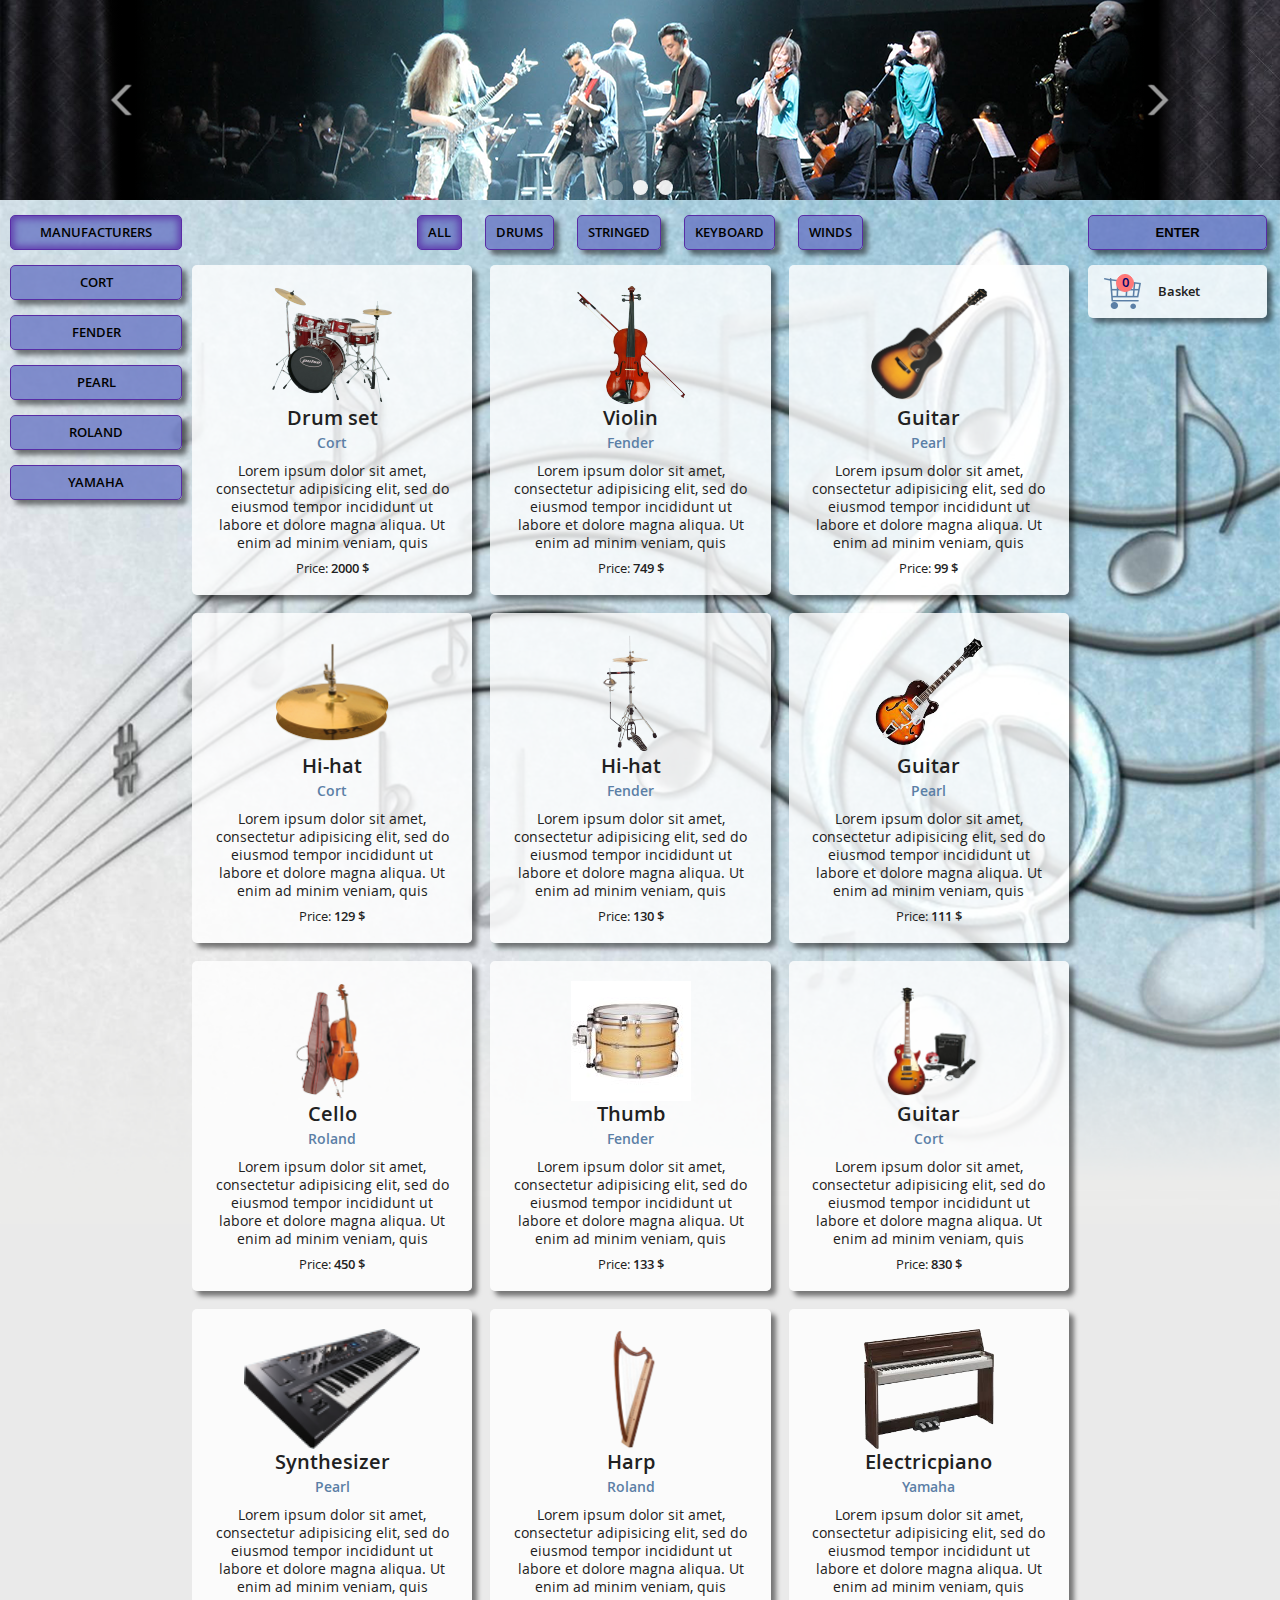
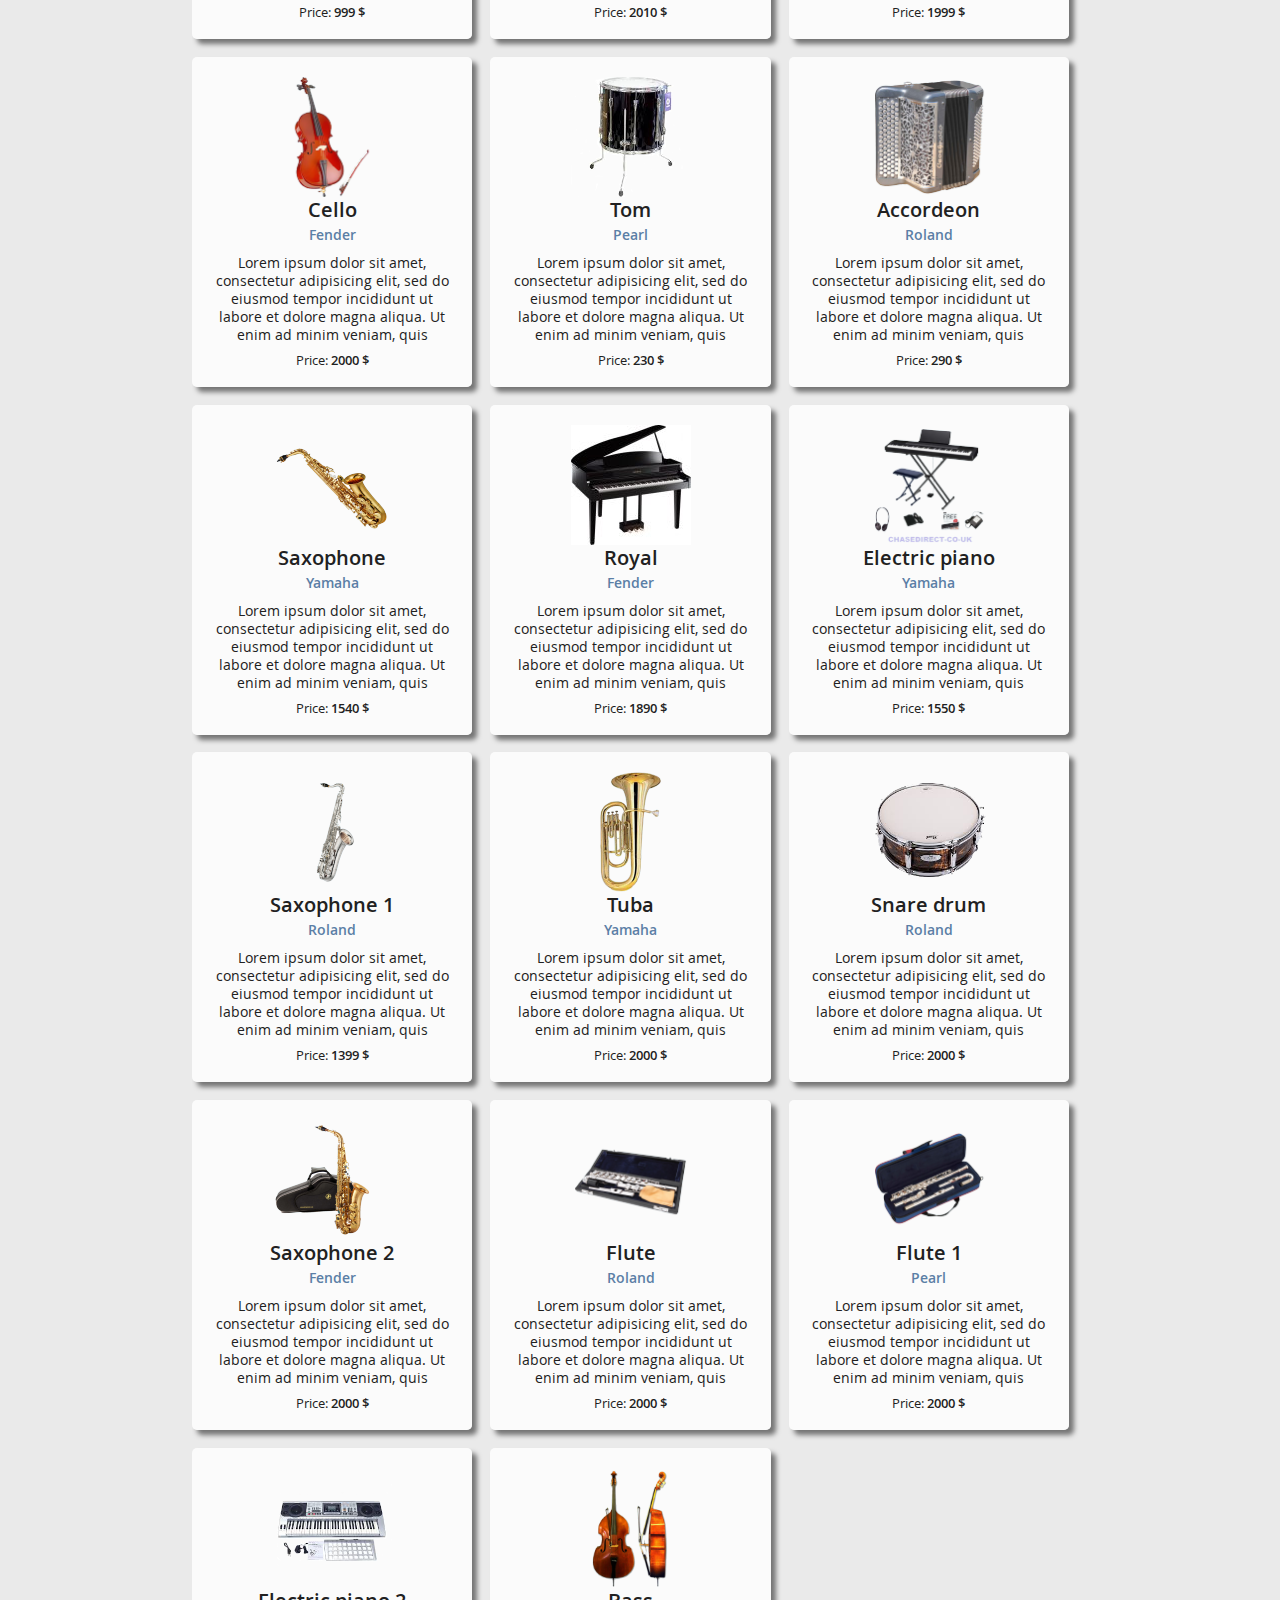
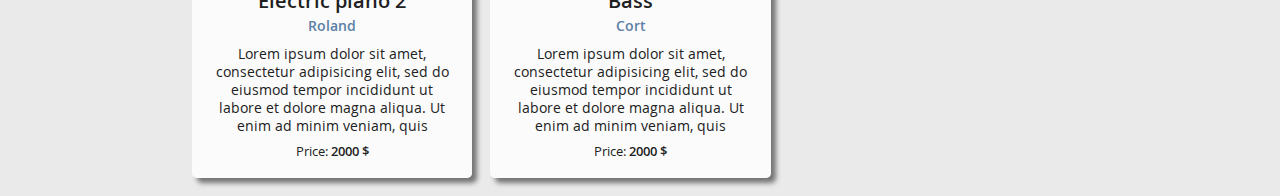
<file: index.html>
<!DOCTYPE html>
<html lang="zxx">
<head>
	<meta charset="utf-8">
	<title>Music instruments</title>
	<link rel="stylesheet" href="css/styles.css">
</head>
<body class="loading">
<div class="main-wrapper bg">
	<!-- SLIDER -->
    <div class="slider">
    	<div class="button-left"><span class="left"></span></div>
        <div class="button-right"><span class="right"></span></div>
        <div class="slider-wrapper">
         	<div id="pag"></div>
            <div class="slider-blocks-container">								
				<div class="slider-block" id='slide_1.png'></div>
				<div class="slider-block" id='apocalyptica.png'></div>
				<div class="slider-block" id='maxresdefault.png'></div>
	        </div>   
        </div>  
    </div>
	<div id='overlay'>
		<div id='overlay_bg'></div>
	</div>
	<!-- ADMIN PANEL -->
	<div id="admin">
		<div class="form-group js-input-container">
			<label for="metod">Animation</label>
			<select id="metod" class="js-form-control">
				<option value="slide" selected>slide</option>
				<option value="fade">fade</option>
				<option value="hide">hide / show</option>
			</select>
		</div>
		<div class="form-group js-input-container">			
			<label for="speed">Speed</label>
			<input list="speed_options" id="speed" value="slow" class="js-form-control">
			<datalist id="speed_options">
				<option>slow</option>
				<option>fast</option>
			</datalist>
		</div>
		<div class="form-group"><button id="add_cart_button" class="btn btn__empty" value="">Add product</button></div>
		<div class="form-group"><button id="add_slide_button" class="modal btn btn__empty" value="">Add slide</button></div>
	</div>
	<div id="manufacturers" class="all_manufacturers Cort Fender Pearl Roland Yamaha">
		<a data-rel="all_manufacturers" class="currentManuf btn_filter btn_sm">Manufacturers</a>
		<a data-rel="Cort" class="btn_filter">Cort</a>
	    <a data-rel="Fender" class="btn_filter">Fender</a>
	    <a data-rel="Pearl" class="btn_filter">Pearl</a>
	    <a data-rel="Roland" class="btn_filter">Roland</a>
	    <a data-rel="Yamaha" class="btn_filter">Yamaha</a>
	</div>
	<button id="enter_button" class="modal" value="">Enter</button>
	<!-- BASKET -->
    <div id="basket" class="default">
		<h2 class="">Basket<span class="count" id="citem">0</span></h2>
		<div class="">
		    <ol>
		      <li class="placeholder">Add the product</li>
		    </ol>
		    <p id="order_price">Total cost: <b></b></p>
		    <button id="order" class="btn btn__fill">Buy</button>
		</div>
	</div>
	<form id="mail">
		<p class="input_container js-input-container">
			<label>Enter e-mail</label>
			<input type="email" name="email" class="js-form-control" value="" />
		</p>
    	<p class="input_container">
    		<button id='send_mail' class="btn btn__fill">Send mail</button>
    	</p>
	</form>
	<!-- MENU -->
	<div id="flavor-nav" class="all electro percussion stringed wind key">
	    <a data-rel="all" class="current btn_filter">All</a>
	    <a data-rel="percussion" class="btn_filter">drums</a>
	    <a data-rel="stringed" class="btn_filter">stringed</a>
	    <a data-rel="key" class="btn_filter">Keyboard</a>
	    <a data-rel="wind" class="btn_filter">winds</a>
	</div>

	<div class="wraper">
		<!-- FORM -->
		<form id="enter_form">
	        <fieldset>
	        	<legend>Authorization form</legend>
	        	<div class="input_container js-input-container">
	        		<label for="login">Login: </label>
	        		<input type="text" id="login" class="js-form-control" name="login" value="" required>
	        	</div>
	        	<div class="input_container js-input-container">
	        		<label for="password">Password: </label>
	        		<input type="password" id="password" class="js-form-control" name="password" value="" required>
	        	</div>
	        	<div class="input_container js-input-container">
	        		<button type="submit" value="" class="btn btn__fill half_button half_button__left">Enter</button>
	        		<button type="button" value="" id="enter_quick" class="half_button half_button__right btn btn__empty">Login without authorization</button>
	        	</div>

	        </fieldset>
        </form>
		<!-- ADD PRODUCT POP-UP -->
		<form id="cart_create">
	        <fieldset>
	        	<legend>Add product form</legend>
	        	<p class="input_container js-input-container">
	        		<label for="product_group">Product group: </label>
					<select name="product_group" id="product_group" class="js-form-control">
						<option value="percussion">Drums</option>
						<option value="stringed">stringed</option>
						<option value="key">Keyboard</option>
						<option value="wind">winds</option>
					</select>
				</p>
	        	<p class="input_container js-input-container">
	        		<label for="product_image">Picture: </label>
					<input type="text" id="product_image" value="" class="js-form-control" />
				</p>
	        	<p class="input_container js-input-container">
	        		<label for="product_name">Product name: </label>
					<input type="text" id="product_name" value="" class="js-form-control" />
				</p>
	        	<p class="input_container js-input-container">
	        		<label for="product_manufacturer">Manufacturer: </label>
					<input type="text" id="product_manufacturer" class="js-form-control" value="" />
				</p>
				<p class="input_container js-input-container">
					<label for="product_description">Description: </label>
					<textarea id="product_description" placeholder="Enter text..." class="js-form-control"></textarea>
				</p>
				<p class="input_container js-input-container">
					<label for="product_price">Price: </label>
					<input type="text" id="product_price" class="js-form-control" value="" />
				</p>
	        	<p class="input_container js-input-container">
	        		<button type="submit" id='add_cart' value="" class="half_button half_button__left btn btn__fill">Add</button>
	        		<button type="reset" id='cancel' value="Clear" class="half_button half_button__right btn btn__empty">Clear</button>
	        	</p>

	        </fieldset>
        </form>
		<!-- ADD SLIDE POP-UP -->
		<form id='slide_create'>
		 <fieldset>
        	<legend>Add slide form </legend>
			<p class="input_container js-input-container">
				<label for="file">Picture name: </label>
				<input type="file" id="file" class="js-form-control" accept="image/jpeg,image/png,image/gif" />
			</p>
			<p class="input_container js-input-container">
				<button type="submit" id='add_slide' class="btn btn__fill" value="">Add</button>
			</p>
		 </fieldset>
		</form>
		<!-- CARDS -->
		<div id="all-flavors">
			<div class="cart all percussion all_manufacturers Cort">
				<img alt="" class="cart_img_prev" src="images/drum_set.png">
				<h4>Drum set</h4>
				<h5>Cort</h5>
				<p class="description short_description">
					Lorem ipsum dolor sit amet, consectetur adipisicing elit, sed do eiusmod tempor incididunt ut labore et dolore magna aliqua. Ut enim ad minim veniam, quis nostrud exercitation ullamco laboris nisi ut aliquip ex ea commodo consequat. Duis aute irure dolor in reprehenderit in voluptate velit esse cillum dolore eu fugiat nulla pariatur. Excepteur sint occaecat cupidatat non proident, sunt in culpa qui officia deserunt mollit anim id est laborum.
				</p>
				<p class="price">Price: <b>2000 $</b></p>
				<img src="images/delete.png" alt="" title='delete'>
			</div>
			<div class="cart all stringed all_manufacturers Fender">
				<img alt="" class="cart_img_prev" src="images/violin.png">
				<h4>Violin</h4>
				<h5>Fender</h5>
				<p class="description short_description">
					Lorem ipsum dolor sit amet, consectetur adipisicing elit, sed do eiusmod tempor incididunt ut labore et dolore magna aliqua. Ut enim ad minim veniam, quis nostrud exercitation ullamco laboris nisi ut aliquip ex ea commodo consequat. Duis aute irure dolor in reprehenderit in voluptate velit esse cillum dolore eu fugiat nulla pariatur. Excepteur sint occaecat cupidatat non proident, sunt in culpa qui officia deserunt mollit anim id est laborum.
				</p>
				<p class="price">Price: <b>749 $</b></p>
				<img src="images/delete.png" alt="" title='delete'>
			</div>
			<div class="cart all stringed all_manufacturers Pearl">
				<img alt="" class="cart_img_prev" src="images/guitar.png">
				<h4>Guitar</h4>
				<h5>Pearl</h5>
				<p class="description short_description">
					Lorem ipsum dolor sit amet, consectetur adipisicing elit, sed do eiusmod tempor incididunt ut labore et dolore magna aliqua. Ut enim ad minim veniam, quis nostrud exercitation ullamco laboris nisi ut aliquip ex ea commodo consequat. Duis aute irure dolor in reprehenderit in voluptate velit esse cillum dolore eu fugiat nulla pariatur. Excepteur sint occaecat cupidatat non proident, sunt in culpa qui officia deserunt mollit anim id est laborum.
				</p>
				<p class="price">Price: <b>99 $</b></p>
				<img src="images/delete.png" alt="" title='delete'>
			</div>
			<div class="cart all percussion all_manufacturers Cort">
				<img alt="" class="cart_img_prev" src="images/hi-hat.png">
				<h4>Hi-hat</h4>
				<h5>Cort</h5>
				<p class="description short_description">
					Lorem ipsum dolor sit amet, consectetur adipisicing elit, sed do eiusmod tempor incididunt ut labore et dolore magna aliqua. Ut enim ad minim veniam, quis nostrud exercitation ullamco laboris nisi ut aliquip ex ea commodo consequat. Duis aute irure dolor in reprehenderit in voluptate velit esse cillum dolore eu fugiat nulla pariatur. Excepteur sint occaecat cupidatat non proident, sunt in culpa qui officia deserunt mollit anim id est laborum.
				</p>
				<p class="price">Price: <b>129 $</b></p>
				<img src="images/delete.png" alt="" title='delete'>
			</div>
			<div class="cart all percussion all_manufacturers Fender">
				<img alt="" class="cart_img_prev" src="images/hi-hat1.png">
				<h4>Hi-hat</h4>
				<h5>Fender</h5>
				<p class="description short_description">
					Lorem ipsum dolor sit amet, consectetur adipisicing elit, sed do eiusmod tempor incididunt ut labore et dolore magna aliqua. Ut enim ad minim veniam, quis nostrud exercitation ullamco laboris nisi ut aliquip ex ea commodo consequat. Duis aute irure dolor in reprehenderit in voluptate velit esse cillum dolore eu fugiat nulla pariatur. Excepteur sint occaecat cupidatat non proident, sunt in culpa qui officia deserunt mollit anim id est laborum.
				</p>
				<p class="price">Price: <b>130 $</b></p>
				<img src="images/delete.png" alt="" title='delete'>
			</div>
			<div class="cart all stringed all_manufacturers Pearl">
				<img alt="" class="cart_img_prev" src="images/guitar1.png">
				<h4>Guitar</h4>
				<h5>Pearl</h5>
				<p class="description short_description">
					Lorem ipsum dolor sit amet, consectetur adipisicing elit, sed do eiusmod tempor incididunt ut labore et dolore magna aliqua. Ut enim ad minim veniam, quis nostrud exercitation ullamco laboris nisi ut aliquip ex ea commodo consequat. Duis aute irure dolor in reprehenderit in voluptate velit esse cillum dolore eu fugiat nulla pariatur. Excepteur sint occaecat cupidatat non proident, sunt in culpa qui officia deserunt mollit anim id est laborum.
				</p>
				<p class="price">Price: <b>111 $</b></p>
				<img src="images/delete.png" alt="" title='delete'>
			</div>
			<div class="cart all stringed all_manufacturers Roland">
				<img alt="" class="cart_img_prev" src="images/cello1.png">
				<h4>Cello</h4>
				<h5>Roland</h5>
				<p class="description short_description">
					Lorem ipsum dolor sit amet, consectetur adipisicing elit, sed do eiusmod tempor incididunt ut labore et dolore magna aliqua. Ut enim ad minim veniam, quis nostrud exercitation ullamco laboris nisi ut aliquip ex ea commodo consequat. Duis aute irure dolor in reprehenderit in voluptate velit esse cillum dolore eu fugiat nulla pariatur. Excepteur sint occaecat cupidatat non proident, sunt in culpa qui officia deserunt mollit anim id est laborum.
				</p>
				<p class="price">Price: <b>450 $</b></p>
				<img src="images/delete.png" alt="" title='delete'>
			</div>
			<div class="cart all percussion all_manufacturers Fender">
				<img alt="" class="cart_img_prev" src="images/thumb.jpg">
				<h4>Thumb</h4>
				<h5>Fender</h5>
				<p class="description short_description">
					Lorem ipsum dolor sit amet, consectetur adipisicing elit, sed do eiusmod tempor incididunt ut labore et dolore magna aliqua. Ut enim ad minim veniam, quis nostrud exercitation ullamco laboris nisi ut aliquip ex ea commodo consequat. Duis aute irure dolor in reprehenderit in voluptate velit esse cillum dolore eu fugiat nulla pariatur. Excepteur sint occaecat cupidatat non proident, sunt in culpa qui officia deserunt mollit anim id est laborum.
				</p>
				<p class="price">Price: <b>133 $</b></p>
				<img src="images/delete.png" alt="" title='delete'>
			</div>
			<div class="cart all stringed all_manufacturers Cort">
				<img alt="" class="cart_img_prev" src="images/guitar2.png">
				<h4>Guitar</h4>
				<h5>Cort</h5>
				<p class="description short_description">
					Lorem ipsum dolor sit amet, consectetur adipisicing elit, sed do eiusmod tempor incididunt ut labore et dolore magna aliqua. Ut enim ad minim veniam, quis nostrud exercitation ullamco laboris nisi ut aliquip ex ea commodo consequat. Duis aute irure dolor in reprehenderit in voluptate velit esse cillum dolore eu fugiat nulla pariatur. Excepteur sint occaecat cupidatat non proident, sunt in culpa qui officia deserunt mollit anim id est laborum.
				</p>
				<p class="price">Price: <b>830 $</b></p>
				<img src="images/delete.png" alt="" title='delete'>
			</div>
			<div class="cart all key all_manufacturers Pearl">
				<img alt="" class="cart_img_prev" src="images/synthesizer.png">
				<h4>Synthesizer</h4>
				<h5>Pearl</h5>
				<p class="description short_description">
					Lorem ipsum dolor sit amet, consectetur adipisicing elit, sed do eiusmod tempor incididunt ut labore et dolore magna aliqua. Ut enim ad minim veniam, quis nostrud exercitation ullamco laboris nisi ut aliquip ex ea commodo consequat. Duis aute irure dolor in reprehenderit in voluptate velit esse cillum dolore eu fugiat nulla pariatur. Excepteur sint occaecat cupidatat non proident, sunt in culpa qui officia deserunt mollit anim id est laborum.
				</p>
				<p class="price">Price: <b>999 $</b></p>
				<img src="images/delete.png" alt="" title='delete'>
			</div>
			<div class="cart all stringed all_manufacturers Roland">
				<img alt="" class="cart_img_prev" src="images/harp.png">
				<h4>Harp</h4>
				<h5>Roland</h5>
				<p class="description short_description">
					Lorem ipsum dolor sit amet, consectetur adipisicing elit, sed do eiusmod tempor incididunt ut labore et dolore magna aliqua. Ut enim ad minim veniam, quis nostrud exercitation ullamco laboris nisi ut aliquip ex ea commodo consequat. Duis aute irure dolor in reprehenderit in voluptate velit esse cillum dolore eu fugiat nulla pariatur. Excepteur sint occaecat cupidatat non proident, sunt in culpa qui officia deserunt mollit anim id est laborum.
				</p>
				<p class="price">Price: <b>2010 $</b></p>
				<img src="images/delete.png" alt="" title='delete'>
			</div>
			<div class="cart all key all_manufacturers Yamaha">
				<img alt="" class="cart_img_prev" src="images/electric_piano.png">
				<h4>Electricpiano</h4>
				<h5>Yamaha</h5>
				<p class="description short_description">
					Lorem ipsum dolor sit amet, consectetur adipisicing elit, sed do eiusmod tempor incididunt ut labore et dolore magna aliqua. Ut enim ad minim veniam, quis nostrud exercitation ullamco laboris nisi ut aliquip ex ea commodo consequat. Duis aute irure dolor in reprehenderit in voluptate velit esse cillum dolore eu fugiat nulla pariatur. Excepteur sint occaecat cupidatat non proident, sunt in culpa qui officia deserunt mollit anim id est laborum.
				</p>
				<p class="price">Price: <b>1999 $</b></p>
				<img src="images/delete.png" alt="" title='delete'>
			</div>
			<div class="cart all stringed all_manufacturers Fender">
				<img alt="" class="cart_img_prev" src="images/cello.png">
				<h4>Cello</h4>
				<h5>Fender</h5>
				<p class="description short_description">
					Lorem ipsum dolor sit amet, consectetur adipisicing elit, sed do eiusmod tempor incididunt ut labore et dolore magna aliqua. Ut enim ad minim veniam, quis nostrud exercitation ullamco laboris nisi ut aliquip ex ea commodo consequat. Duis aute irure dolor in reprehenderit in voluptate velit esse cillum dolore eu fugiat nulla pariatur. Excepteur sint occaecat cupidatat non proident, sunt in culpa qui officia deserunt mollit anim id est laborum.
				</p>
				<p class="price">Price: <b>2000 $</b></p>
				<img src="images/delete.png" alt="" title='delete'>
			</div>
			<div class="cart all percussion all_manufacturers Pearl">
				<img alt="" class="cart_img_prev" src="images/tom.png">
				<h4>Tom</h4>
				<h5>Pearl</h5>
				<p class="description short_description">
					Lorem ipsum dolor sit amet, consectetur adipisicing elit, sed do eiusmod tempor incididunt ut labore et dolore magna aliqua. Ut enim ad minim veniam, quis nostrud exercitation ullamco laboris nisi ut aliquip ex ea commodo consequat. Duis aute irure dolor in reprehenderit in voluptate velit esse cillum dolore eu fugiat nulla pariatur. Excepteur sint occaecat cupidatat non proident, sunt in culpa qui officia deserunt mollit anim id est laborum.
				</p>
				<p class="price">Price: <b>230 $</b></p>
				<img src="images/delete.png" alt="" title='delete'>
			</div>
			<div class="cart all key all_manufacturers Roland">
				<img alt="" class="cart_img_prev" src="images/accordeon.png">
				<h4>Accordeon</h4>
				<h5>Roland</h5>
				<p class="description short_description">
					Lorem ipsum dolor sit amet, consectetur adipisicing elit, sed do eiusmod tempor incididunt ut labore et dolore magna aliqua. Ut enim ad minim veniam, quis nostrud exercitation ullamco laboris nisi ut aliquip ex ea commodo consequat. Duis aute irure dolor in reprehenderit in voluptate velit esse cillum dolore eu fugiat nulla pariatur. Excepteur sint occaecat cupidatat non proident, sunt in culpa qui officia deserunt mollit anim id est laborum.
				</p>
				<p class="price">Price: <b>290 $</b></p>
				<img src="images/delete.png" alt="" title='delete'>
			</div>
			<div class="cart all wind all_manufacturers Yamaha">
				<img alt="" class="cart_img_prev" src="images/saxophone.png">
				<h4>Saxophone</h4>
				<h5>Yamaha</h5>
				<p class="description short_description">
					Lorem ipsum dolor sit amet, consectetur adipisicing elit, sed do eiusmod tempor incididunt ut labore et dolore magna aliqua. Ut enim ad minim veniam, quis nostrud exercitation ullamco laboris nisi ut aliquip ex ea commodo consequat. Duis aute irure dolor in reprehenderit in voluptate velit esse cillum dolore eu fugiat nulla pariatur. Excepteur sint occaecat cupidatat non proident, sunt in culpa qui officia deserunt mollit anim id est laborum.
				</p>
				<p class="price">Price: <b>1540 $</b></p>
				<img src="images/delete.png" alt="" title='delete'>
			</div>
			<div class="cart all key all_manufacturers Fender">
				<img alt="" class="cart_img_prev" src="images/rojal.jpg">
				<h4>Royal</h4>
				<h5>Fender</h5>
				<p class="description short_description">
					Lorem ipsum dolor sit amet, consectetur adipisicing elit, sed do eiusmod tempor incididunt ut labore et dolore magna aliqua. Ut enim ad minim veniam, quis nostrud exercitation ullamco laboris nisi ut aliquip ex ea commodo consequat. Duis aute irure dolor in reprehenderit in voluptate velit esse cillum dolore eu fugiat nulla pariatur. Excepteur sint occaecat cupidatat non proident, sunt in culpa qui officia deserunt mollit anim id est laborum.
				</p>
				<p class="price">Price: <b>1890 $</b></p>
				<img src="images/delete.png" alt="" title='delete'>
			</div>
			<div class="cart all key all_manufacturers Yamaha">
				<img alt="" class="cart_img_prev" src="images/electric_piano1.png">
				<h4>Electric piano</h4>
				<h5>Yamaha</h5>
				<p class="description short_description">
					Lorem ipsum dolor sit amet, consectetur adipisicing elit, sed do eiusmod tempor incididunt ut labore et dolore magna aliqua. Ut enim ad minim veniam, quis nostrud exercitation ullamco laboris nisi ut aliquip ex ea commodo consequat. Duis aute irure dolor in reprehenderit in voluptate velit esse cillum dolore eu fugiat nulla pariatur. Excepteur sint occaecat cupidatat non proident, sunt in culpa qui officia deserunt mollit anim id est laborum.
				</p>
				<p class="price">Price: <b>1550 $</b></p>
				<img src="images/delete.png" alt="" title='delete'>
			</div>
			<div class="cart all wind all_manufacturers Roland">
				<img alt="" class="cart_img_prev" src="images/saxophone1.png">
				<h4>Saxophone 1</h4>
				<h5>Roland</h5>
				<p class="description short_description">
					Lorem ipsum dolor sit amet, consectetur adipisicing elit, sed do eiusmod tempor incididunt ut labore et dolore magna aliqua. Ut enim ad minim veniam, quis nostrud exercitation ullamco laboris nisi ut aliquip ex ea commodo consequat. Duis aute irure dolor in reprehenderit in voluptate velit esse cillum dolore eu fugiat nulla pariatur. Excepteur sint occaecat cupidatat non proident, sunt in culpa qui officia deserunt mollit anim id est laborum.
				</p>
				<p class="price">Price: <b>1399 $</b></p>
				<img src="images/delete.png" alt="" title='delete'>
			</div>
			<div class="cart all wind all_manufacturers Yamaha">
				<img alt="" class="cart_img_prev" src="images/tuba.png">
				<h4>Tuba</h4>
				<h5>Yamaha</h5>
				<p class="description short_description">
					Lorem ipsum dolor sit amet, consectetur adipisicing elit, sed do eiusmod tempor incididunt ut labore et dolore magna aliqua. Ut enim ad minim veniam, quis nostrud exercitation ullamco laboris nisi ut aliquip ex ea commodo consequat. Duis aute irure dolor in reprehenderit in voluptate velit esse cillum dolore eu fugiat nulla pariatur. Excepteur sint occaecat cupidatat non proident, sunt in culpa qui officia deserunt mollit anim id est laborum.
				</p>
				<p class="price">Price: <b>2000 $</b></p>
				<img src="images/delete.png" alt="" title='delete'>
			</div>
			<div class="cart all percussion all_manufacturers Roland">
				<img alt="" class="cart_img_prev" src="images/snare_drum.png">
				<h4>Snare drum</h4>
				<h5>Roland</h5>
				<p class="description short_description">
					Lorem ipsum dolor sit amet, consectetur adipisicing elit, sed do eiusmod tempor incididunt ut labore et dolore magna aliqua. Ut enim ad minim veniam, quis nostrud exercitation ullamco laboris nisi ut aliquip ex ea commodo consequat. Duis aute irure dolor in reprehenderit in voluptate velit esse cillum dolore eu fugiat nulla pariatur. Excepteur sint occaecat cupidatat non proident, sunt in culpa qui officia deserunt mollit anim id est laborum.
				</p>
				<p class="price">Price: <b>2000 $</b></p>
				<img src="images/delete.png" alt="" title='delete'>
			</div>
			<div class="cart all wind all_manufacturers Fender">
				<img alt="" class="cart_img_prev" src="images/saxophone2.png">
				<h4>Saxophone 2</h4>
				<h5>Fender</h5>
				<p class="description short_description">
					Lorem ipsum dolor sit amet, consectetur adipisicing elit, sed do eiusmod tempor incididunt ut labore et dolore magna aliqua. Ut enim ad minim veniam, quis nostrud exercitation ullamco laboris nisi ut aliquip ex ea commodo consequat. Duis aute irure dolor in reprehenderit in voluptate velit esse cillum dolore eu fugiat nulla pariatur. Excepteur sint occaecat cupidatat non proident, sunt in culpa qui officia deserunt mollit anim id est laborum.
				</p>
				<p class="price">Price: <b>2000 $</b></p>
				<img src="images/delete.png" alt="" title='delete'>
			</div>
			<div class="cart all wind all_manufacturers Roland">
				<img alt="" class="cart_img_prev" src="images/flute.png">
				<h4>Flute</h4>
				<h5>Roland</h5>
				<p class="description short_description">
					Lorem ipsum dolor sit amet, consectetur adipisicing elit, sed do eiusmod tempor incididunt ut labore et dolore magna aliqua. Ut enim ad minim veniam, quis nostrud exercitation ullamco laboris nisi ut aliquip ex ea commodo consequat. Duis aute irure dolor in reprehenderit in voluptate velit esse cillum dolore eu fugiat nulla pariatur. Excepteur sint occaecat cupidatat non proident, sunt in culpa qui officia deserunt mollit anim id est laborum.
				</p>
				<p class="price">Price: <b>2000 $</b></p>
				<img src="images/delete.png" alt="" title='delete'>
			</div>
			<div class="cart all wind all_manufacturers Pearl">
				<img alt="" class="cart_img_prev" src="images/flute1.png">
				<h4>Flute 1</h4>
				<h5>Pearl</h5>
				<p class="description short_description">
					Lorem ipsum dolor sit amet, consectetur adipisicing elit, sed do eiusmod tempor incididunt ut labore et dolore magna aliqua. Ut enim ad minim veniam, quis nostrud exercitation ullamco laboris nisi ut aliquip ex ea commodo consequat. Duis aute irure dolor in reprehenderit in voluptate velit esse cillum dolore eu fugiat nulla pariatur. Excepteur sint occaecat cupidatat non proident, sunt in culpa qui officia deserunt mollit anim id est laborum.
				</p>
				<p class="price">Price: <b>2000 $</b></p>
				<img src="images/delete.png" alt="" title='delete'>
			</div>
			<div class="cart all key all_manufacturers Roland">
				<img alt="" class="cart_img_prev" src="images/electric_piano2.png">
				<h4>Electric piano 2</h4>
				<h5>Roland</h5>
				<p class="description short_description">
					Lorem ipsum dolor sit amet, consectetur adipisicing elit, sed do eiusmod tempor incididunt ut labore et dolore magna aliqua. Ut enim ad minim veniam, quis nostrud exercitation ullamco laboris nisi ut aliquip ex ea commodo consequat. Duis aute irure dolor in reprehenderit in voluptate velit esse cillum dolore eu fugiat nulla pariatur. Excepteur sint occaecat cupidatat non proident, sunt in culpa qui officia deserunt mollit anim id est laborum.
				</p>
				<p class="price">Price: <b>2000 $</b></p>
				<img src="images/delete.png" alt="" title='delete'>
			</div>
			<div class="cart all stringed all_manufacturers Cort">
				<img alt="" class="cart_img_prev" src="images/bass.png">
				<h4>Bass</h4>
				<h5>Cort</h5>
				<p class="description short_description">
					Lorem ipsum dolor sit amet, consectetur adipisicing elit, sed do eiusmod tempor incididunt ut labore et dolore magna aliqua. Ut enim ad minim veniam, quis nostrud exercitation ullamco laboris nisi ut aliquip ex ea commodo consequat. Duis aute irure dolor in reprehenderit in voluptate velit esse cillum dolore eu fugiat nulla pariatur. Excepteur sint occaecat cupidatat non proident, sunt in culpa qui officia deserunt mollit anim id est laborum.
				</p>
				<p class="price">Price: <b>2000 $</b></p>
				<img src="images/delete.png" alt="" title='delete'>
			</div>
		</div>
	</div>
</div>
<div class="icon-load"></div>
<!-- <script src="http://ajax.googleapis.com/ajax/libs/jquery/1/jquery.min.js" defer></script> -->
<script type="text/javascript" src="js/jquery-1.11.0.min.js" defer></script>
<script type="text/javascript" src="js/jquery-ui.min.js" defer></script>
<script type="text/javascript" src="js/script.js" defer></script>
</body>
</html>
</file>
<file: css/styles.css>
@font-face{font-family:'Open Sans';src:url('../fonts/OpenSans-Regular.eot');src:url('../fonts/OpenSans-Regular.eot?#iefix') format('embedded-opentype'),
url('../fonts/OpenSans-Regular.woff') format('woff'),
url('../fonts/OpenSans-Regular.ttf') format('truetype'),
url('../fonts/OpenSans-Regular.svg#Open Sans Semibold Italic') format('svg');font-weight:400;font-style:normal;font-stretch:normal;unicode-range:U+0020-2074;}
@font-face{font-family:'Open Sans';src:url('../fonts/OpenSans-Semibold.eot');src:url('../fonts/OpenSans-Semibold.eot?#iefix') format('embedded-opentype'),
url('../fonts/OpenSans-Semibold.woff') format('woff'),
url('../fonts/OpenSans-Semibold.ttf') format('truetype'),
url('../fonts/OpenSans-Semibold.svg#Open Sans Semibold Italic') format('svg');font-weight:600;font-style:normal;font-stretch:normal;unicode-range:U+0020-2074;}
body{margin:0px;padding:0px;font-family:'Open Sans',Arial, sans-serif;background-color:#EAEAEA;color:#212121;height:100%;position:relative;font-size:13px!important;-webkit-font-smoothing:antialiased;-moz-osx-font-smoothing:grayscale;}
html, body, div, span, applet, object, iframe, h1, h2, h3, h4, h5, h6, p, blockquote, pre, a, abbr, acronym, address, big, cite, code,
del, dfn, em, img, ins, kbd, q, s, samp, small, strike, strong, sub, sup, tt, var, b, u, i, center, dl, dt, dd, ol, ul, li, fieldset,
form, label, legend, table, caption, tbody, tfoot, thead, tr, th, td, article, aside, canvas, details, embed, figure, figcaption, footer,
header, hgroup, menu, nav, output, ruby, section, summary, time, mark, audio, video{margin:0;padding:0;border:0;font-size:100%;}
article, aside, details, figcaption, figure, footer, header, hgroup, menu, nav, section, main{display:block;}
body{line-height:1;}
blockquote, q{quotes:none;}
blockquote:before, blockquote:after, q:before, q:after{content:'';content:none;}
table{border-collapse:collapse;border-width:0px;padding:0px;margin:0px;}
html{height:100%;-webkit-text-size-adjust:none;-ms-text-size-adjust:none;}
input, textarea{color:#333;outline:none;border-radius:0;-moz-border-radius:0;-webkit-border-radius:0;-webkit-appearance:none;}
input[type="button"], input[type="submit"], button{cursor:pointer}
td{margin:0px;padding:0px;}
form{padding:0px;margin:0px;}
a{color:#000100;-moz-transition:all 0.2s linear;-o-transition:all 0.2s linear;-ms-transition:all 0.2s linear;-webkit-transition:all 0.2s linear;transition:all 0.2s linear;text-decoration:none;outline:none;-webkit-tap-highlight-color:rgba(0, 0, 0, 0);-webkit-tap-highlight-color:rgba(0, 0, 0, 0);}
input[type=submit], input[type=button], button{-webkit-appearance:none;outline:none;}
*{-webkit-box-sizing:border-box;-moz-box-sizing:border-box;box-sizing:border-box;}
*:before,*:after{-webkit-box-sizing:border-box;-moz-box-sizing:border-box;box-sizing:border-box;}
.clearfix:after,
.wrapper:after{content:".";display:block;height:0;clear:both;visibility:hidden;}
.loading{background:#fff;}
.loading .main-wrapper{visibility:hidden;}
.icon-load{background:url(../images/loader.gif) no-repeat left top;background-size:contain;width:200px;height:200px;position:fixed;left:50%;top:50%;margin-top:-100px;margin-left:-100px;display:none;}
.loading .icon-load{display:block;}
button,input,select,textarea{padding:5px 10px;}
#basket h2,button,input,select,textarea{outline:0}
textarea{max-width:100%;min-width:100%;min-height:40px;}
h4{font-size:20px;line-height:22px;}
#backet,.button-left,.button-right{cursor:pointer}
.wraper{width:70%;text-align:center;margin:0 15%;position:relative}
.bg{background:url(../images/bg.png) no-repeat center 200px;background-size:100% auto;}
#admin,#cart_create,#enter_form,#mail,#slide_create{display:none;padding:5px;text-align:center}
#cart_create,#enter_form,#slide_create{background-color:#ddd}
#flavor-nav,#manufacturers{text-align:center;padding:15px 0;width:99%}
.cart_img_prev{height:120px;margin-top:10px;cursor:pointer;}
p{margin:10px}
ol li{margin:5px 5px 0 22px;text-align:left;border-bottom:1px solid;padding:8px 0}
#basket,
#enter_button,
.btn_filter,
.cart,
.half_button,
button,canvas,fieldset,form,input,label,select,textarea{border-radius:5px}
#enter_button,
.btn_filter{padding:10px;border:1px solid #592CA6;background:rgba(105,119,196,.8);margin:0 10px;transition:all .5s;cursor:pointer;text-transform:uppercase;}
.btn_filter:hover{color:rgba(43,12,113,1)}
#manufacturers{width:15%;float:left}
.btn_filter{font-size:13px;line-height:13px;font-weight:600;display:block;margin-bottom:15px;box-shadow:5px 5px 5px rgba(0,0,0,.5)}
#enter_button:hover,
.btn_filter.current,
.btn_filter.currentManuf,
.btn_filter:hover{box-shadow:inset 0 0 7px 3px rgba(89,44,166,.8);}
#basket,#enter_button{width:14%}
#basket{padding:5px}
.default{position:absolute;right:1%;top:265px}
.default_adm{position:absolute;right:1%;top:350px}
.fixed{position:fixed;right:1%;top:5px}
.basket_acc{width:400px;-webkit-transition:all .4s;-o-transition:all .4s;-moz-transition:all .4s;transition:all .4s}
#enter_button{float:right;margin:15px 1% 0 0;font-weight:600;font-size:13px;line-height:13px;}
#all-flavors{box-shadow:none;width:100%;background-color:transparent;overflow:hidden;}
#basket,.cart{background-color:rgba(255,255,255,.8)}
.cart{float:left;width:31.3%;margin:0 2% 2% 0;cursor:-webkit-grab;padding:10px;}
.cart h5{color:#5B7FA6;font-size:14px;line-height:18px;padding:5px 0 0;}
.description{font-size:14px;line-height:18px;overflow:hidden;text-overflow:ellipsis;}
.short_description{height:90px;}
#flavor-nav a{display:inline-block;margin-bottom:0;}
#basket,#enter_button,.cart{box-shadow:5px 5px 5px rgba(0,0,0,.5)}
.cart_review{float:none;width:700px;position:absolute;background-color:rgba(255,255,255,1);z-index:2222;margin:0;overflow:visible;text-align:center;cursor:default}
.cart_review img:first-child{width:300px;height:auto;cursor:default}
#overlay,#overlay_bg{position:fixed;top:0;bottom:0;left:0;right:0}
#overlay{z-index:4444;overflow:auto;display:none}
#overlay_bg{background-color:rgba(0,0,0,.8);cursor:pointer}
.slider{width:100%;position:relative;background:url(../images/curtain.jpg);}
.slider-wrapper{width:1024px;position:relative;overflow:hidden;margin:0 auto}
.slider-blocks-container{width:10000px;position:relative;text-align:center}
.slider-block{float:left;height:200px;}
.slider-block img{width:100%;height:100%;object-fit:cover;}
.button-left,.button-right{position:absolute;top:0;z-index:1110;width:5%;height:100%;background-position:50%}
.button-left{left:50%;margin-left:-550px;background:linear-gradient(to right,rgba(10,10,10,0.1) 20%,rgba(0,0,0,1) 50%, rgba(0,0,0,1) 70%, rgba(0,0,0,.1) 100%)}
.left{background:url(../images/left.png) no-repeat;width:24px;height:32px;display:block;position:absolute;top:50%;left:50%;margin:-16px 0 0 -12px;}
.button-right{right:50%;margin-right:-550px;background:linear-gradient(to left,rgba(10,10,10,0.1) 20%,rgba(0,0,0,1) 50%, rgba(0,0,0,1) 70%, rgba(0,0,0,.1) 100%)}
.right{background:url(../images/right.png) no-repeat;width:24px;height:32px;display:block;position:absolute;top:50%;left:50%;margin:-16px 0 0 -12px;}
#basket h2{background:url(../images/basket.png) no-repeat 10px;background-size:40px 40px;padding:15px 15px 15px 65px}
.basket_elements{float:right;width:70px}
.count{font-size:13px;line-height:15px;width:18px;height:18px;border:1px solid #f77;border-radius:9px;background-color:#f77;position:absolute;top:9px;left:28px;text-align:center;color:#00036B;}
img[title=delete]{width:20px;cursor:pointer;margin:0 auto}
.input_container{position:relative;text-align:left;width:75%;margin:5px auto}
label{display:inline-block;position:relative;top:23px;background-color:#eee;padding:3px}
input,select,textarea{display:block;width:100%;height:40px;border:4px solid #eee;box-shadow:inset 0 1px 3px rgba(204,204,204,.95)}
select,textarea{padding-left:100px}
button{margin:25px auto}
legend{padding:5px;}
#enter_form input[name=code]{width:70%}
canvas{width:28%;height:40px;border:4px solid #eee;float:right}
#pag{width:100%;height:10px;position:absolute;top:180px;text-align:center;z-index:3333}
.pag{width:15px;height:15px;border-radius:15px;background-color:rgba(255,255,255,.9);display:inline-block;margin:0 5px}
.main-wrapper{padding:0 0 0 0;min-width:900px;position:relative;overflow:hidden;min-height:100%;}
.btn{display:inline-block;width:100%;height:40px;border:4px solid #eee;box-shadow:inset 0 1px 3px rgba(204,204,204,.95);text-transform:uppercase;font-size:13px;line-height:15px;padding:7px 10px 5px;-moz-transition:all 0.2s linear;-o-transition:all 0.2s linear;-ms-transition:all 0.2s linear;-webkit-transition:all 0.2s linear;transition:all 0.2s linear;}
.btn__fill{background-color:rgba(105,119,196,.8);}
.btn__fill:hover{background:#fff;}
.btn__empty{background:#fff;}
.btn__empty:hover{background:rgba(105,119,196,.8);}
.half_button{width:48%;}
.half_button__left{float:left;}
.half_button__right{float:right;}
.form-group{display:inline-block;vertical-align:bottom;position:relative;margin:5px auto;text-align:left;width:150px;}
.form-group .btn{margin-bottom:0;}
@media screen and (max-width:1100px){.slider-wrapper{width:800px}
.button-left{margin-left:-430px;}
.button-right{margin-right:-430px;}
}
@media screen and (max-width:991px){#basket h2{padding:15px 15px 15px 47px;background-position:5px 4px;}
#citem{left:23px}
.cart{float:left;width:48%}
.btn_sm{font-size:11px;}
}
</file>
